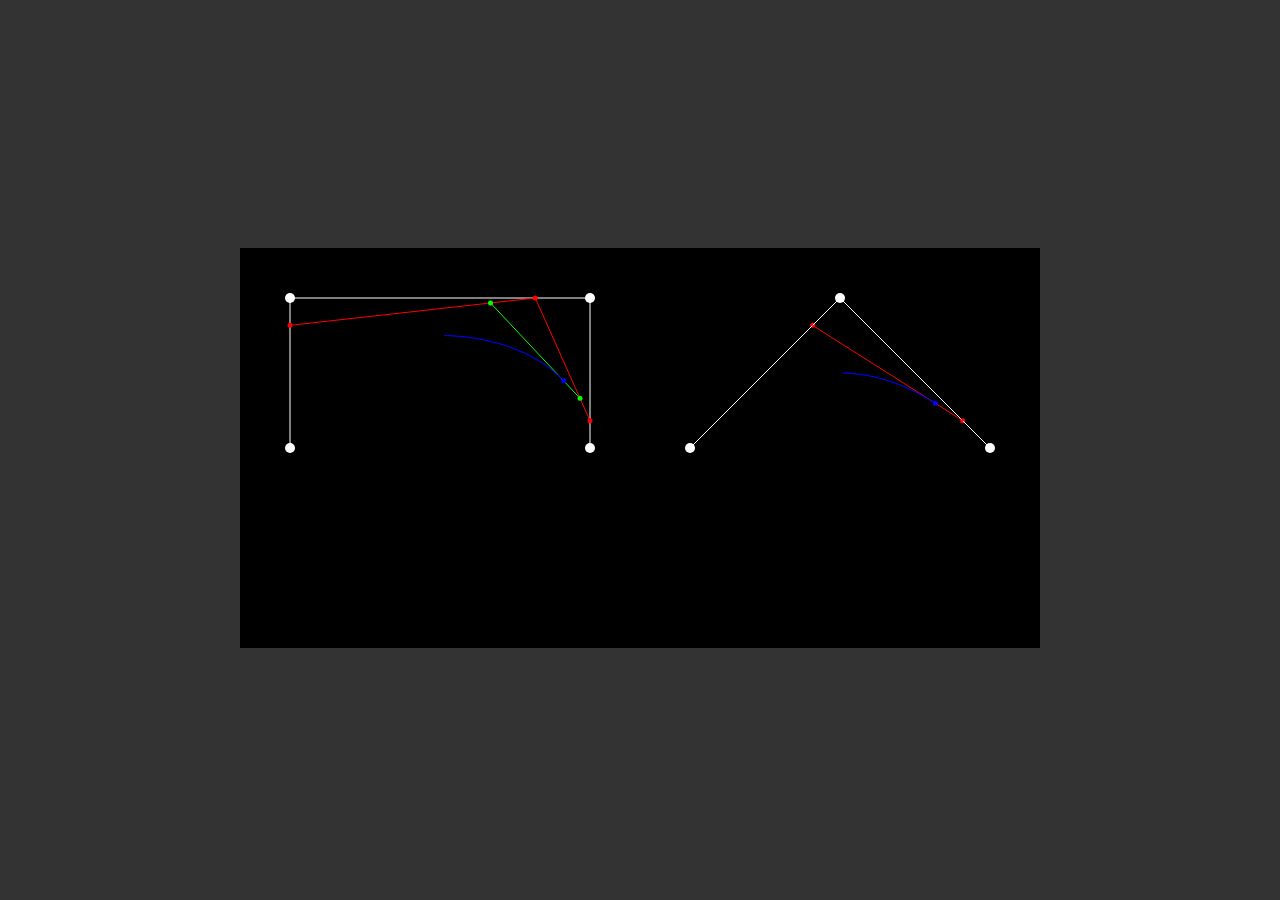
<file: bezier_curves/index.html>
<!DOCTYPE html>
<html lang="en">

<head>
  <meta charset="UTF-8" />
  <meta name="viewport" content="width=device-width, initial-scale=1.0" />
  <script src="../dat.gui.min.js"></script>
  <script src="../p5.min.js"></script>
  <script src="Point.js"></script>
  <script src="Curves.js"></script>
  <script src="utils.js"></script>
  <script src="Mouse.js"></script>
  <script src="main.js"></script>
  <link rel="stylesheet" href="../styles.css" />
  <title>Bezier Curves</title>
</head>

<body></body>

</html>
</file>
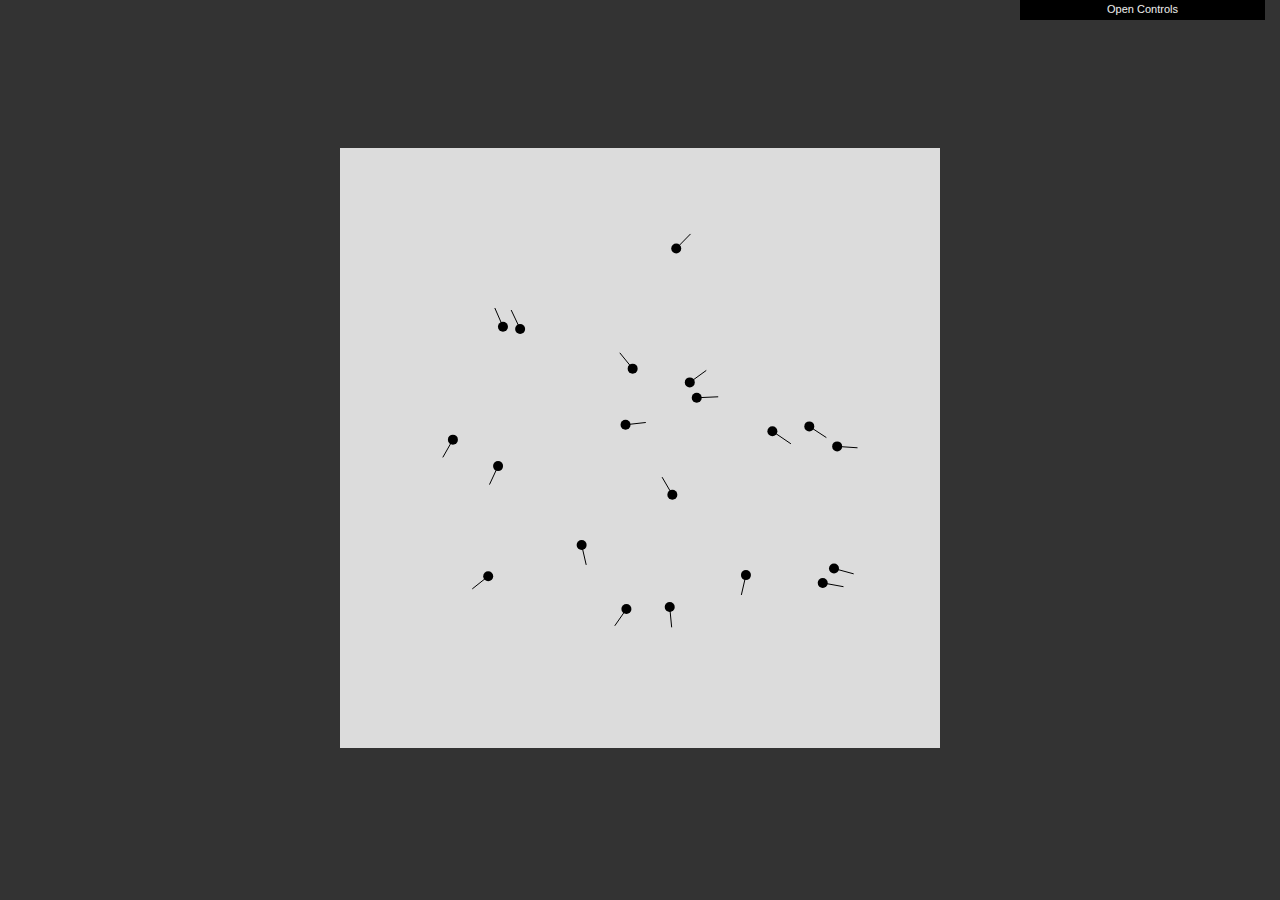
<file: boids/index.html>
<!DOCTYPE html>
<html lang="en">
  <head>
    <meta charset="UTF-8" />
    <meta name="viewport" content="width=device-width, initial-scale=1.0" />
    <script src="../dat.gui.min.js"></script>
    <script src="../p5.min.js"></script>
    <script src="main.js"></script>
    <script src="boids.js"></script>
    <link rel="stylesheet" href="../styles.css" />
    <title>Boids</title>
  </head>
  <body></body>
</html>
</file>
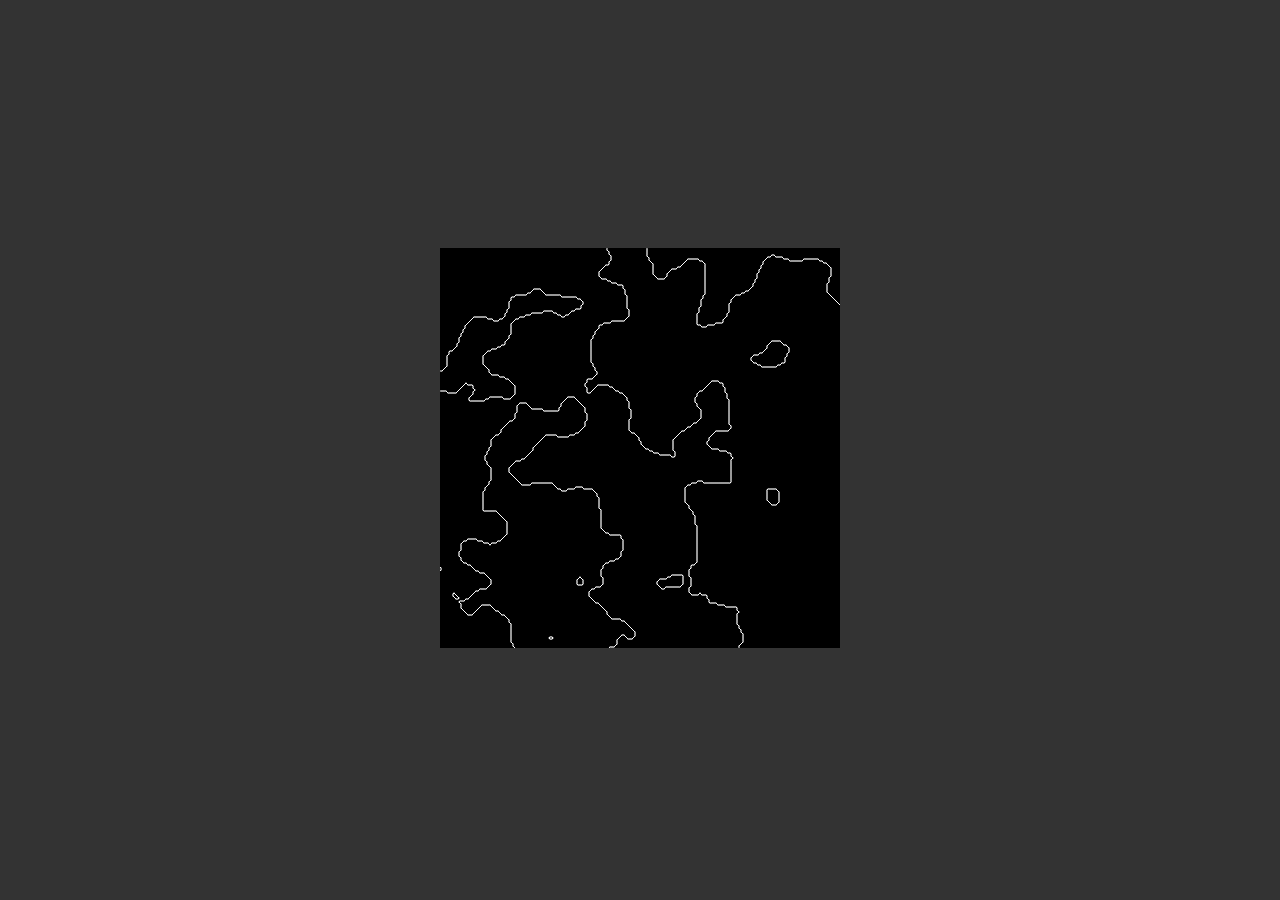
<file: marching_squares/index.html>
<!DOCTYPE html>
<html lang="en">

<head>
  <meta charset="UTF-8" />
  <meta name="viewport" content="width=device-width, initial-scale=1.0" />
  <script src="../dat.gui.min.js"></script>
  <script src="../p5.min.js"></script>
  <script src="main.js"></script>
  <link rel="stylesheet" href="../styles.css" />
  <title>Marching Squares</title>
</head>

<body></body>

</html>
</file>
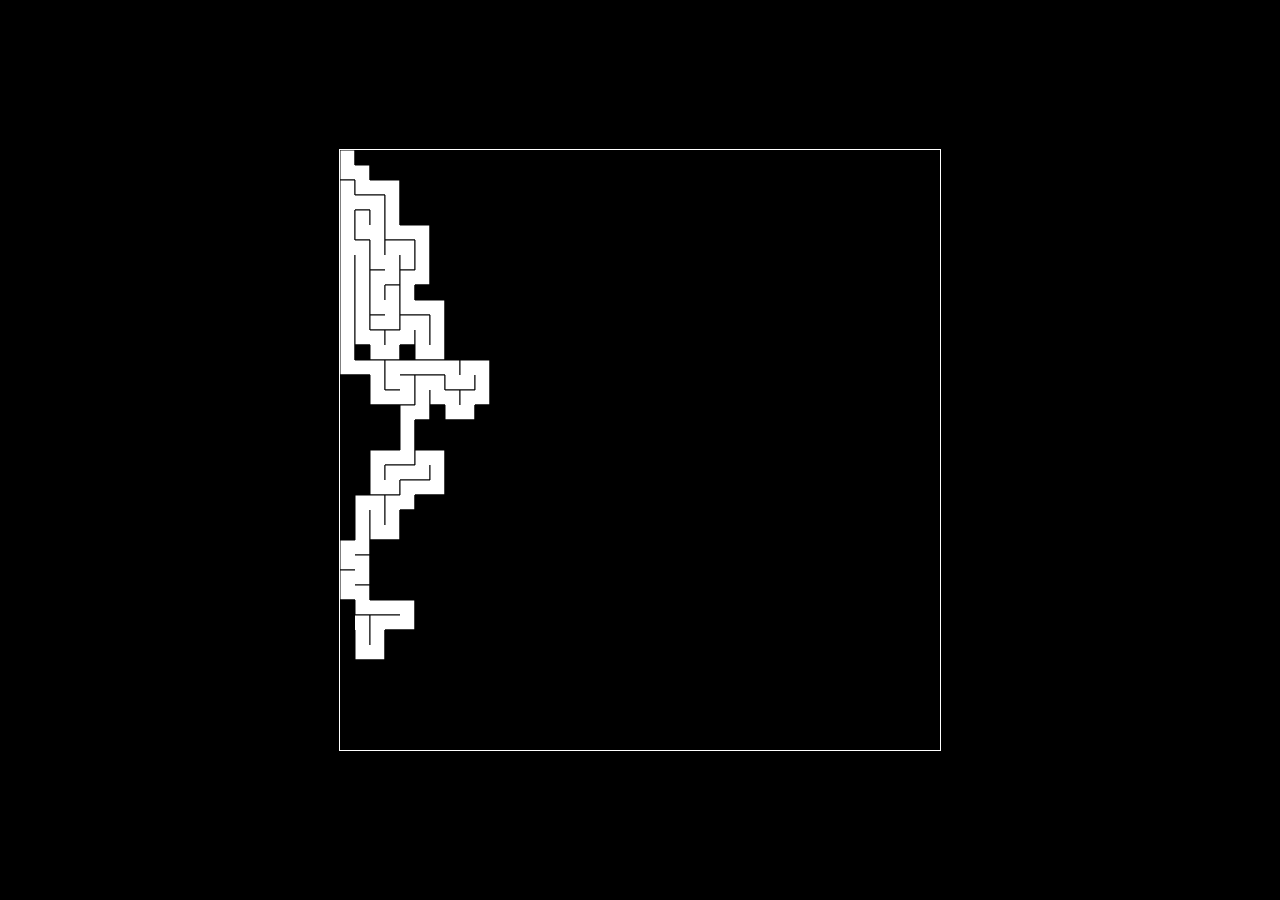
<file: old_maze_gen/index.html>
<html>
    <head>
        <title>Maze Gen</title>
        <script type='module' src='main.js'></script>
        <style>
            body {
                margin: 0;
                padding: 0;
                background-color: black;

                display: flex;
                justify-content: center;
                align-items: center;
            }

            #cnv {
                border: 1px solid white;
            }

        </style>
    </head>
    <body>
        <canvas id='cnv' width='600px' height='600px'></canvas>
    </body>
</html>
</file>
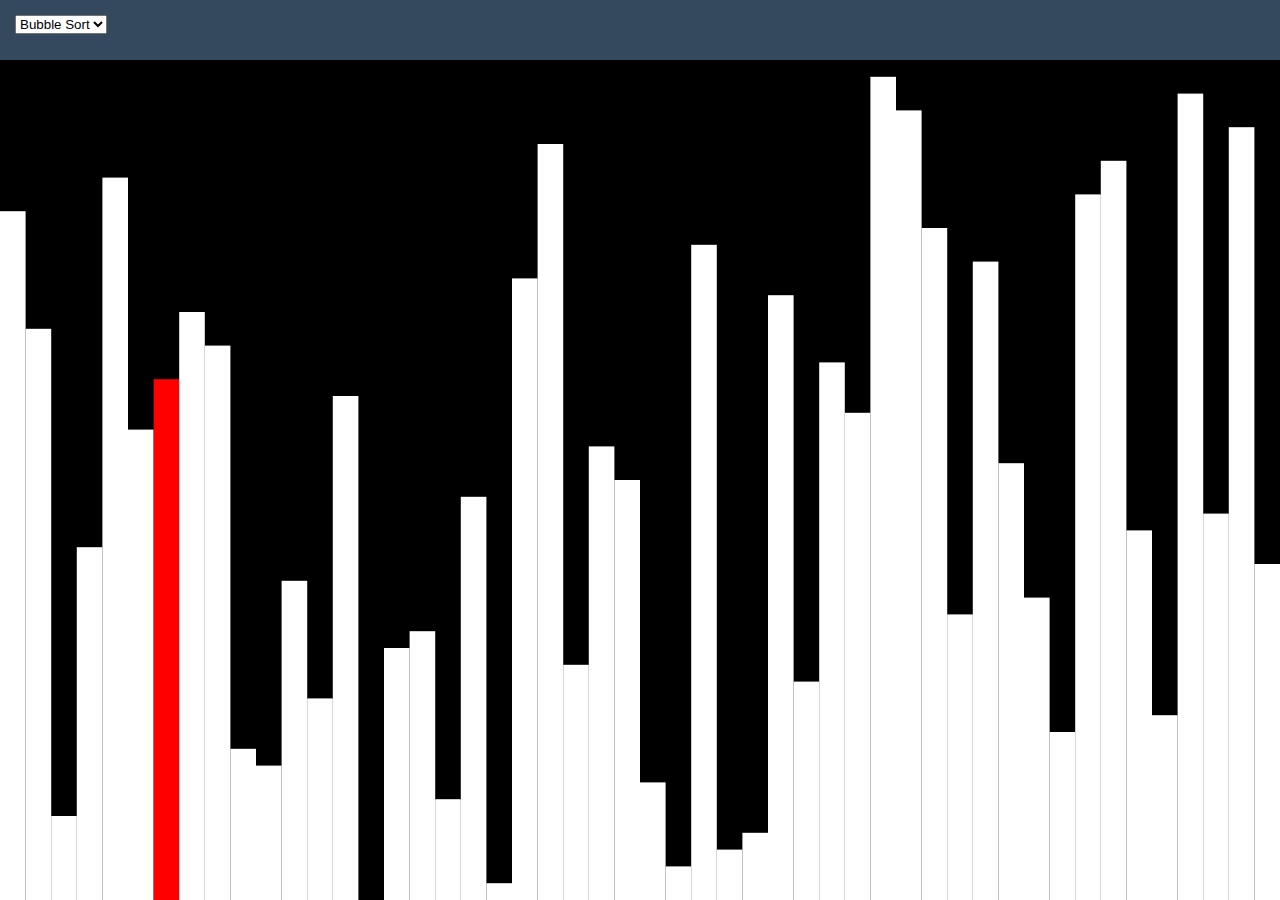
<file: old_sorting_alg_page/index.html>
<html>
  <head>
    <link href="main.css" rel="stylesheet" type="text/css" />
    <script src="scripts/ObservableArray.js"></script>
    <script src="scripts/Pane.js"></script>
    <script src="scripts/Sorter.js"></script>
    <script src="scripts/main.js"></script>
    <meta content="width=device-width, initial-scale=1.0" name="viewport" />
  </head>
  <body>
    <div id="navbar">
      <select>
        <option value="bubble">Bubble Sort</option>
      </select>
    </div>
    <canvas id="bbl" width="800px" height="400px"></canvas>
  </body>
</html>
</file>
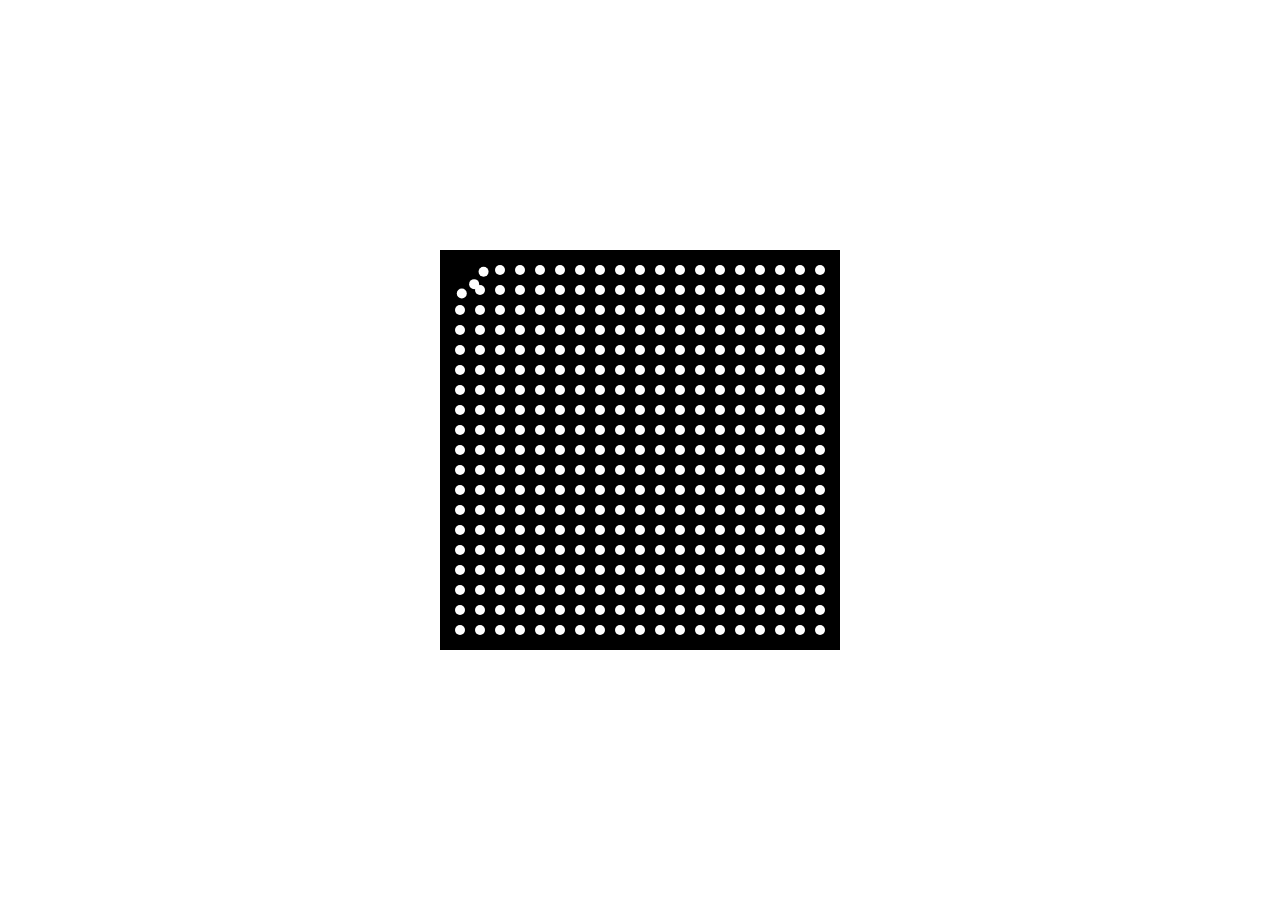
<file: old_steering/index.html>
<html>
	<head>
		<style type="text/css">
			body {
				margin: 0;
				padding: 0;
				display: flex;
				align-items: center;
				justify-content: center;
			}
		</style>
	</head>
	<body>
		<canvas id="cnv" width="400px" height="400px"></canvas>
		<script src="./main.js"></script>
	</body>
</html>
</file>
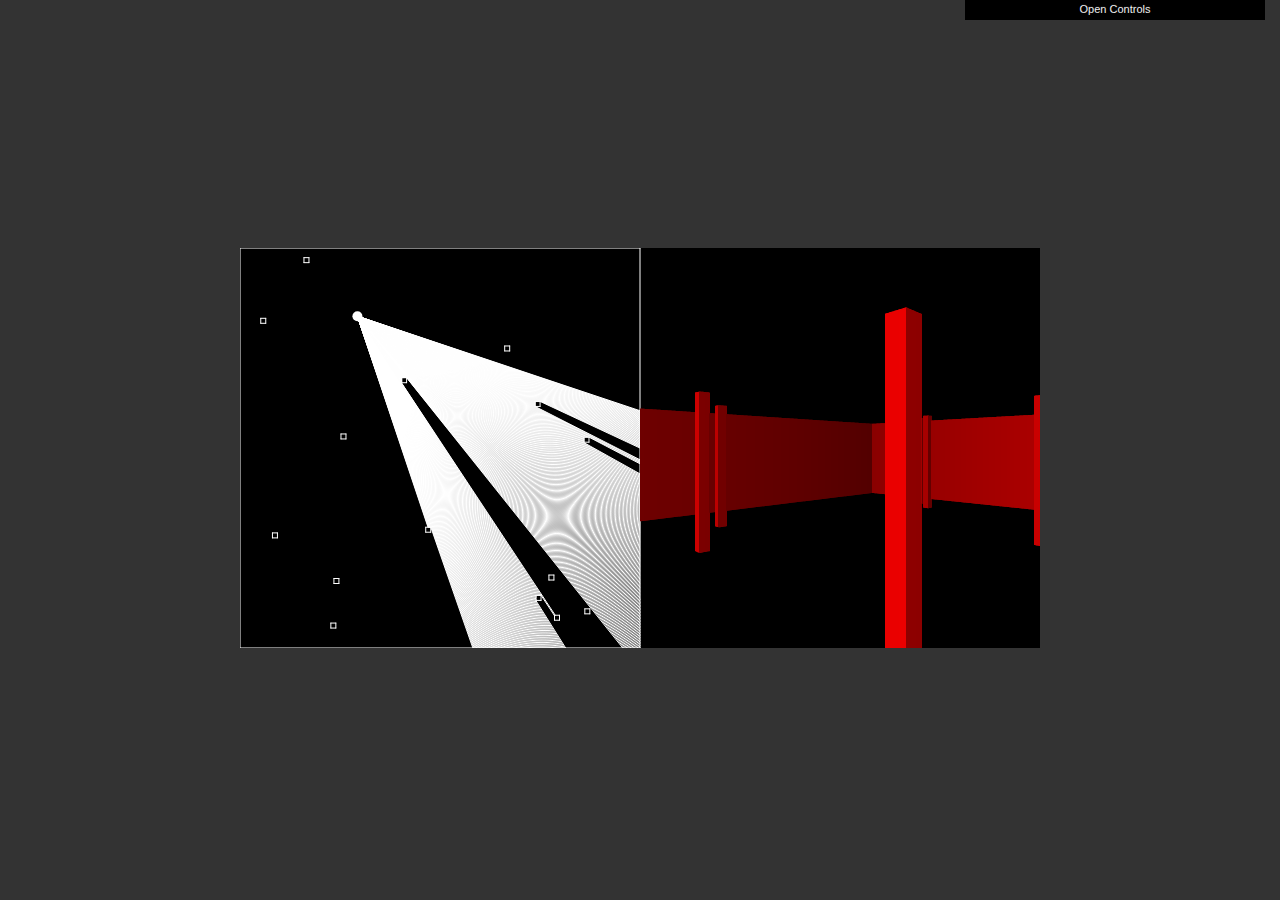
<file: raycasting/index.html>
<!DOCTYPE html>
<html lang="en">
  <head>
    <meta charset="UTF-8" />
    <meta name="viewport" content="width=device-width, initial-scale=1.0" />
    <script src="../dat.gui.min.js"></script>
    <script src="../p5.min.js"></script>
    <script src="Ray.js"></script>
    <script src="Player.js"></script>
    <script src="Wall.js"></script>
    <script src="main.js"></script>
    <link rel="stylesheet" href="../styles.css" />
    <title>Raycasting</title>
  </head>
  <body></body>
</html>
</file>
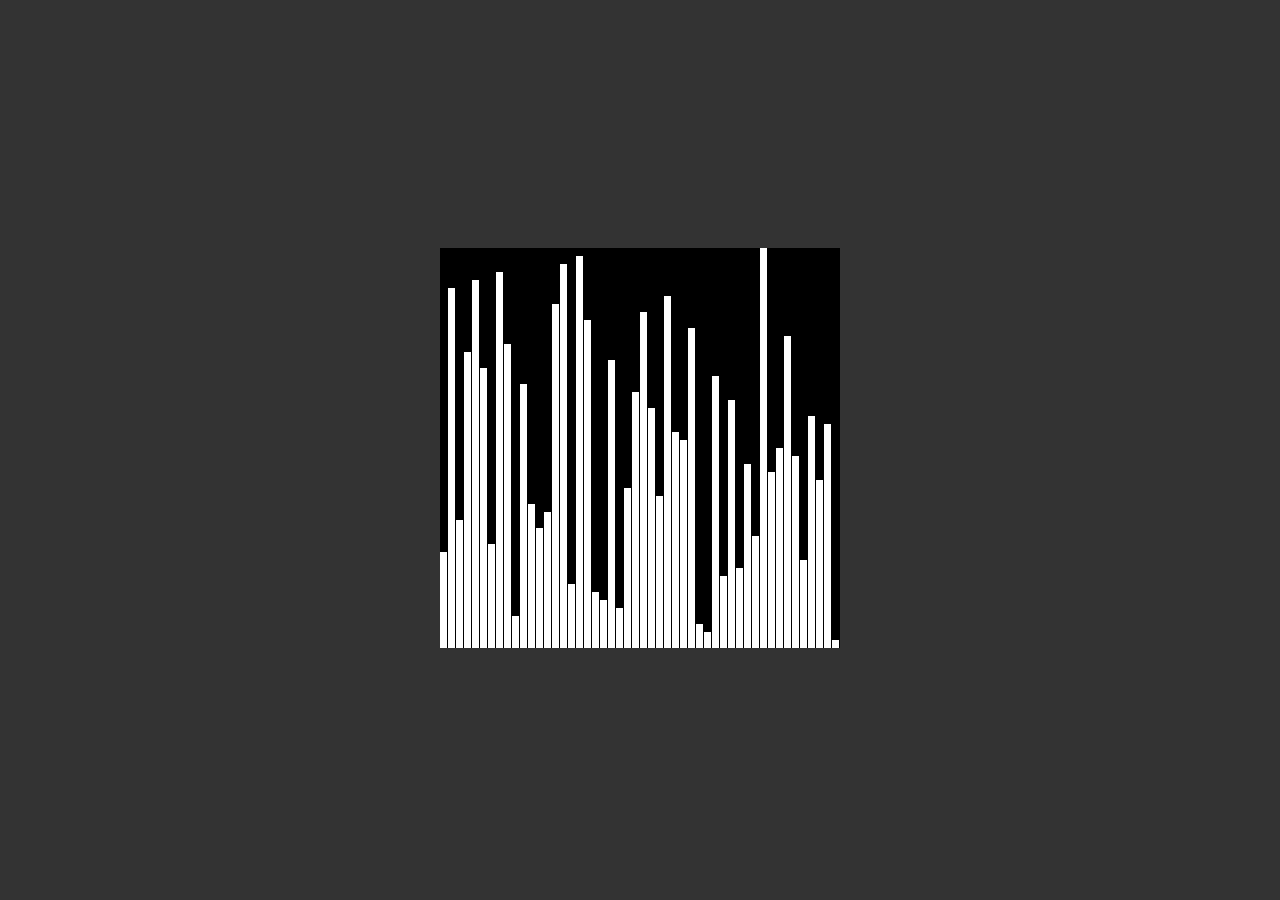
<file: sorting_vis/index.html>
<!DOCTYPE html>
<html lang="en">

<head>
  <meta charset="UTF-8" />
  <meta name="viewport" content="width=device-width, initial-scale=1.0" />
  <script src="../dat.gui.min.js"></script>
  <script src="../p5.min.js"></script>
  <script src="generators.js"></script>
  <script src="ObservableArray.js"></script>
  <script src="Sorter.js"></script>
  <script src="main.js"></script>
  <link rel="stylesheet" href="../styles.css" />
  <title>Sorting Visualizer</title>
</head>

<body></body>

</html>
</file>
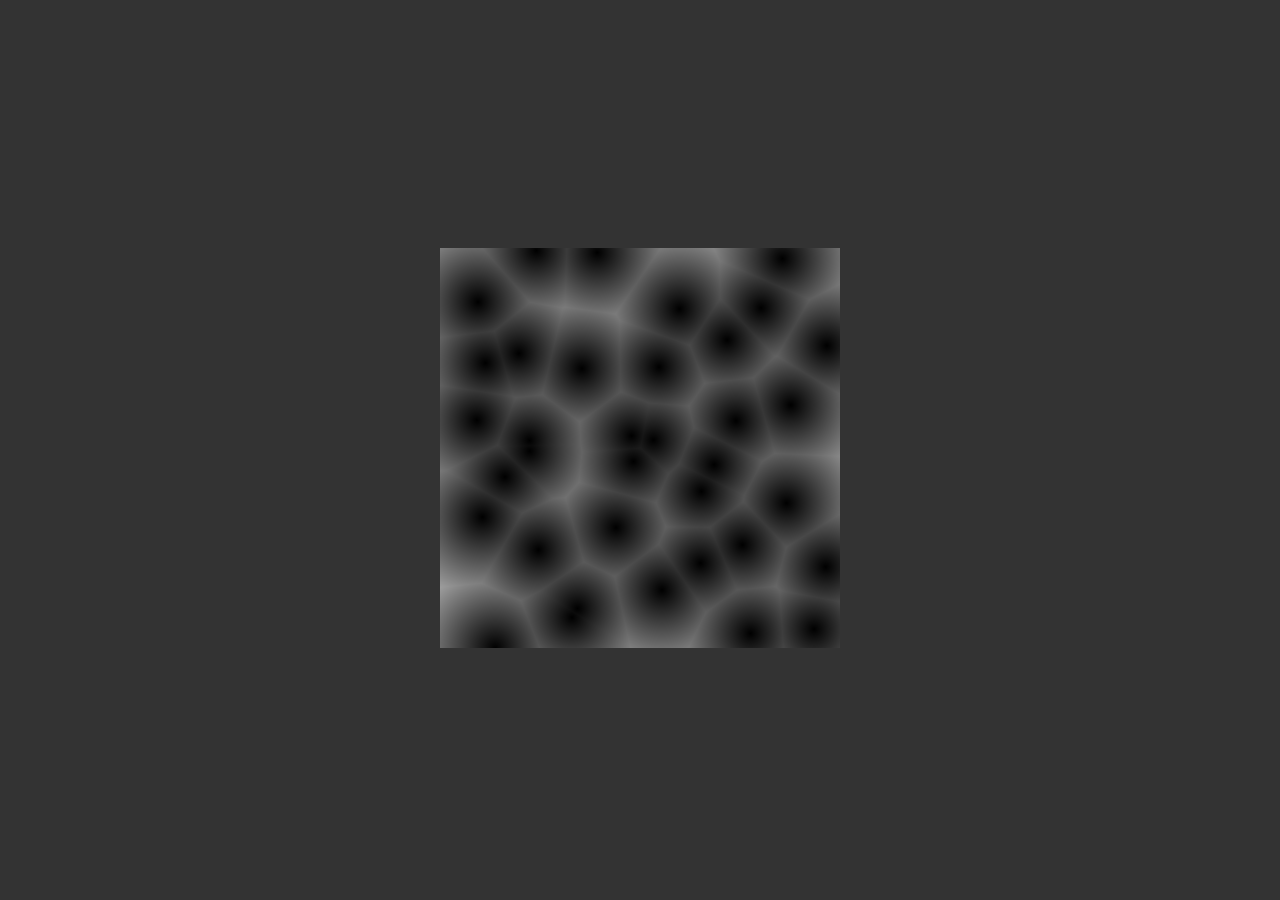
<file: worley_noise/index.html>
<!DOCTYPE html>
<html lang="en">

<head>
  <meta charset="UTF-8" />
  <meta name="viewport" content="width=device-width, initial-scale=1.0" />
  <script src="../dat.gui.min.js"></script>
  <script src="../p5.min.js"></script>
  <script src="main.js"></script>
  <link rel="stylesheet" href="../styles.css" />
  <title>Worley Noise</title>
</head>

<body></body>

</html>
</file>
<file: styles.css>
@font-face {
  font-family: Inter;
  src: url(./InterVariable.woff2);
}

:root {
  font-family: Inter, sans-serif;
  font-feature-settings: "liga" 1, "calt" 1;
}

@supports (font-variation-settings: normal) {
  root {
    font-family: InterVariable, sans-serif;
  }
}

html,
body {
  margin: 0;
  padding: 0;

  height: 100vh;

  display: flex;
  justify-content: center;
  align-items: center;
  flex-direction: column;

  background-color: #333;

  color: white;
}
</file>
<file: old_sorting_alg_page/main.css>
body {
  background: #000;
  margin: 0;
  padding: 0;
  margin-left: 75px; }

#navbar {
  position: absolute;
  top: 0;
  left: 0;
  background: #34495e;
  width: calc(100vw - 30px);
  height: 30px;
  padding: 15px;
}

canvas {
  position: absolute;
  top: 60px;
  left: 0;
}
</file>
